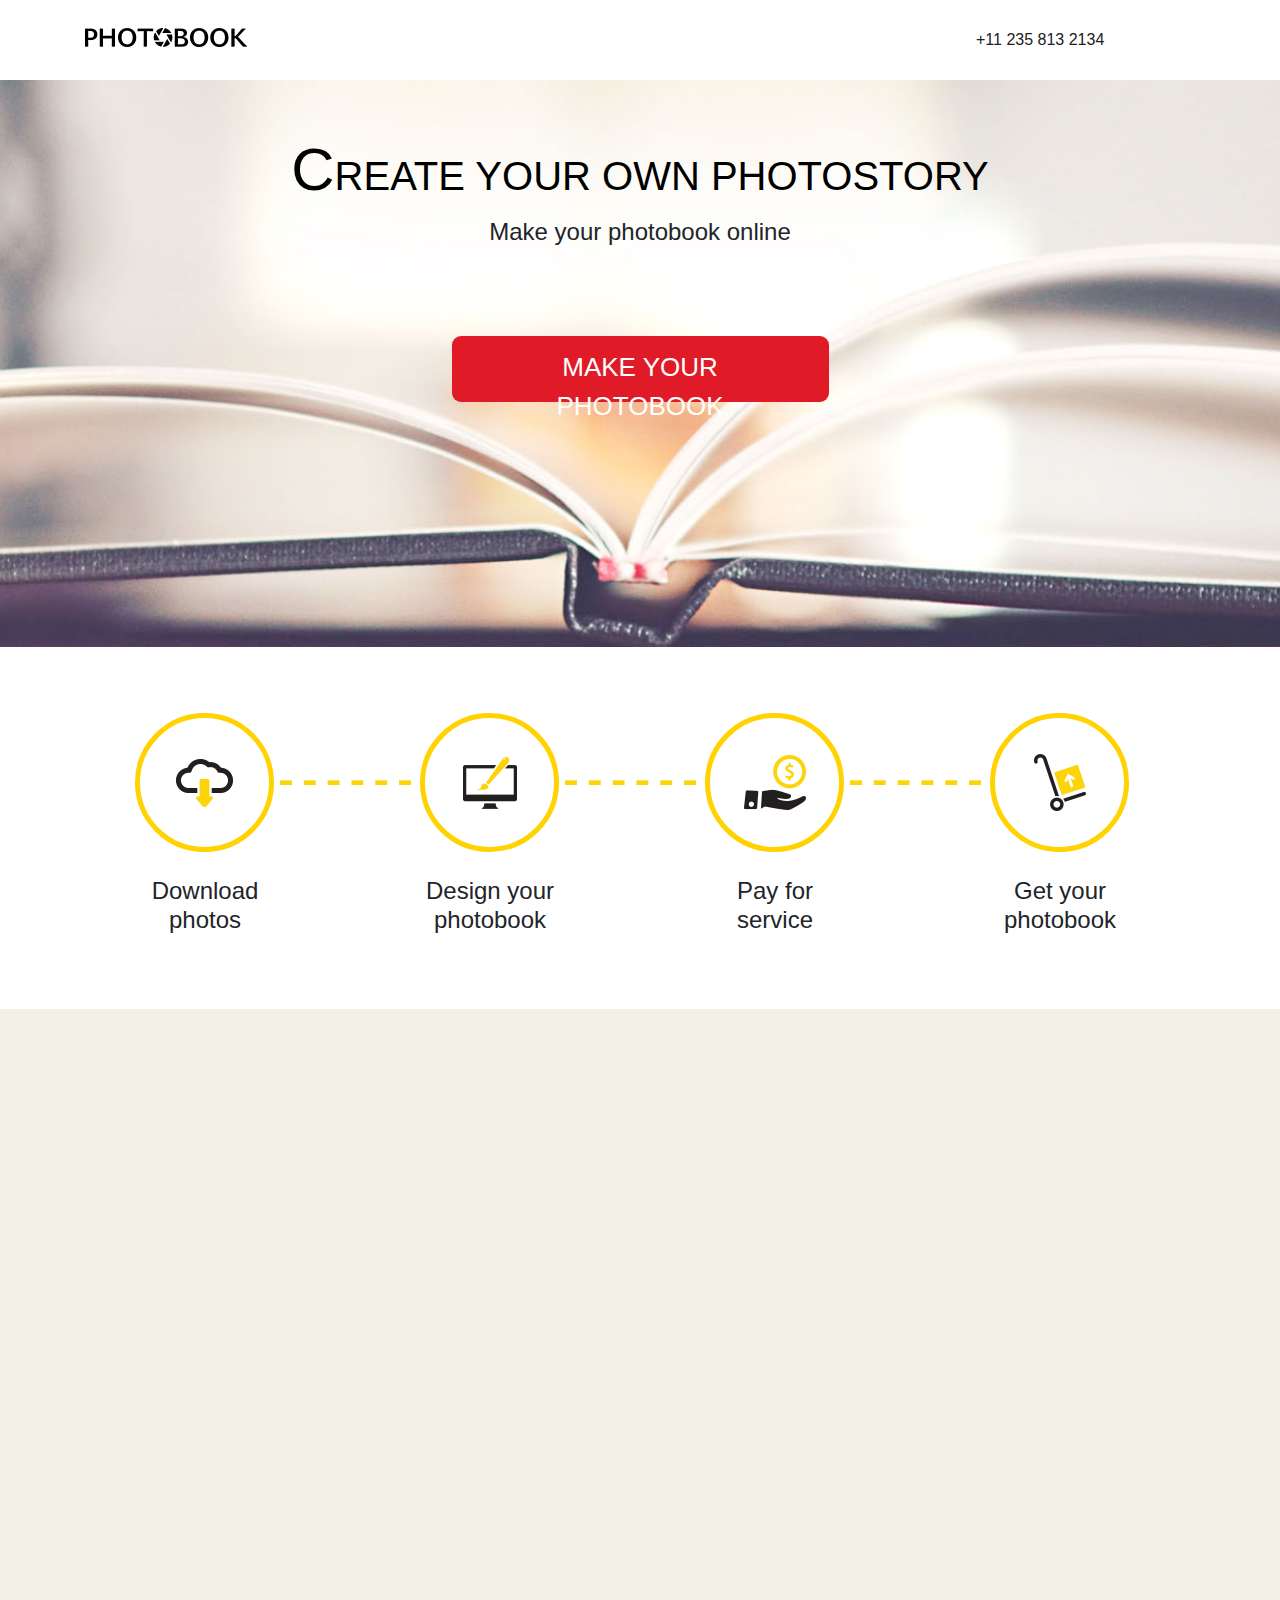
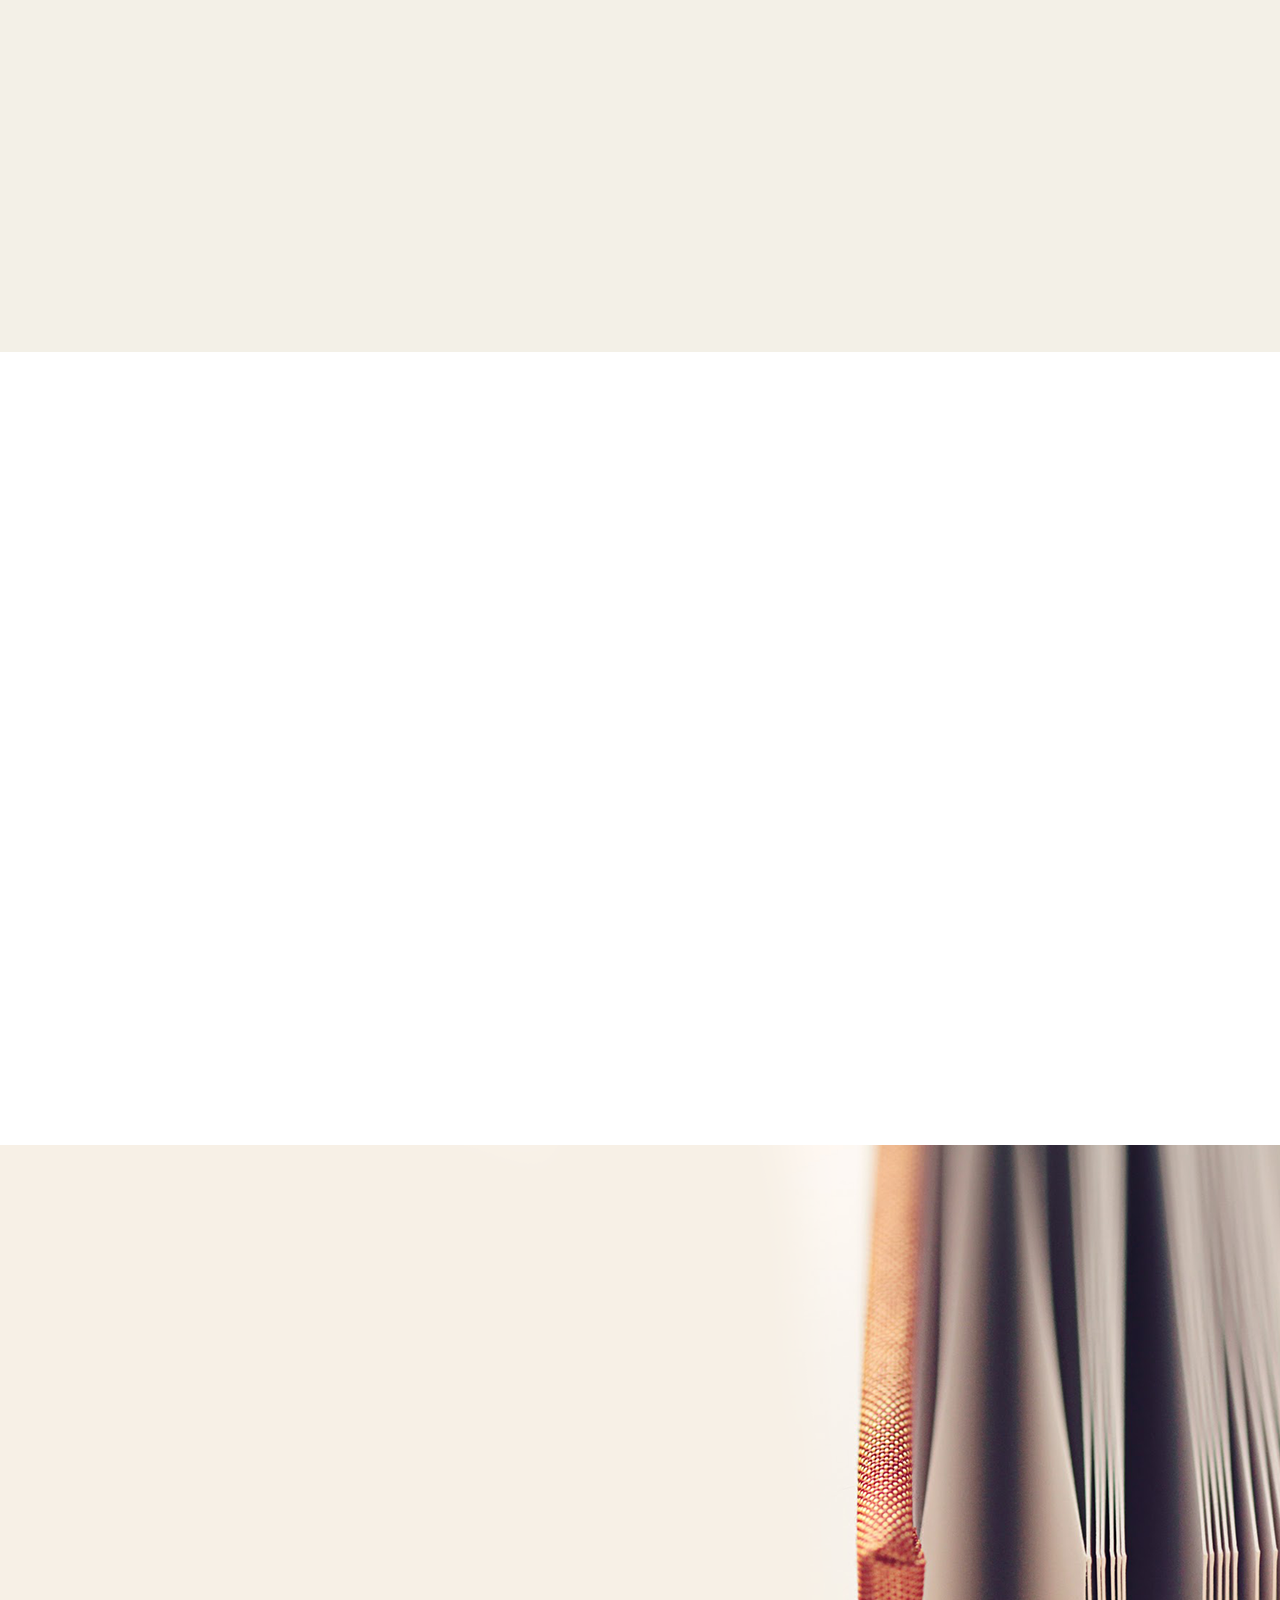
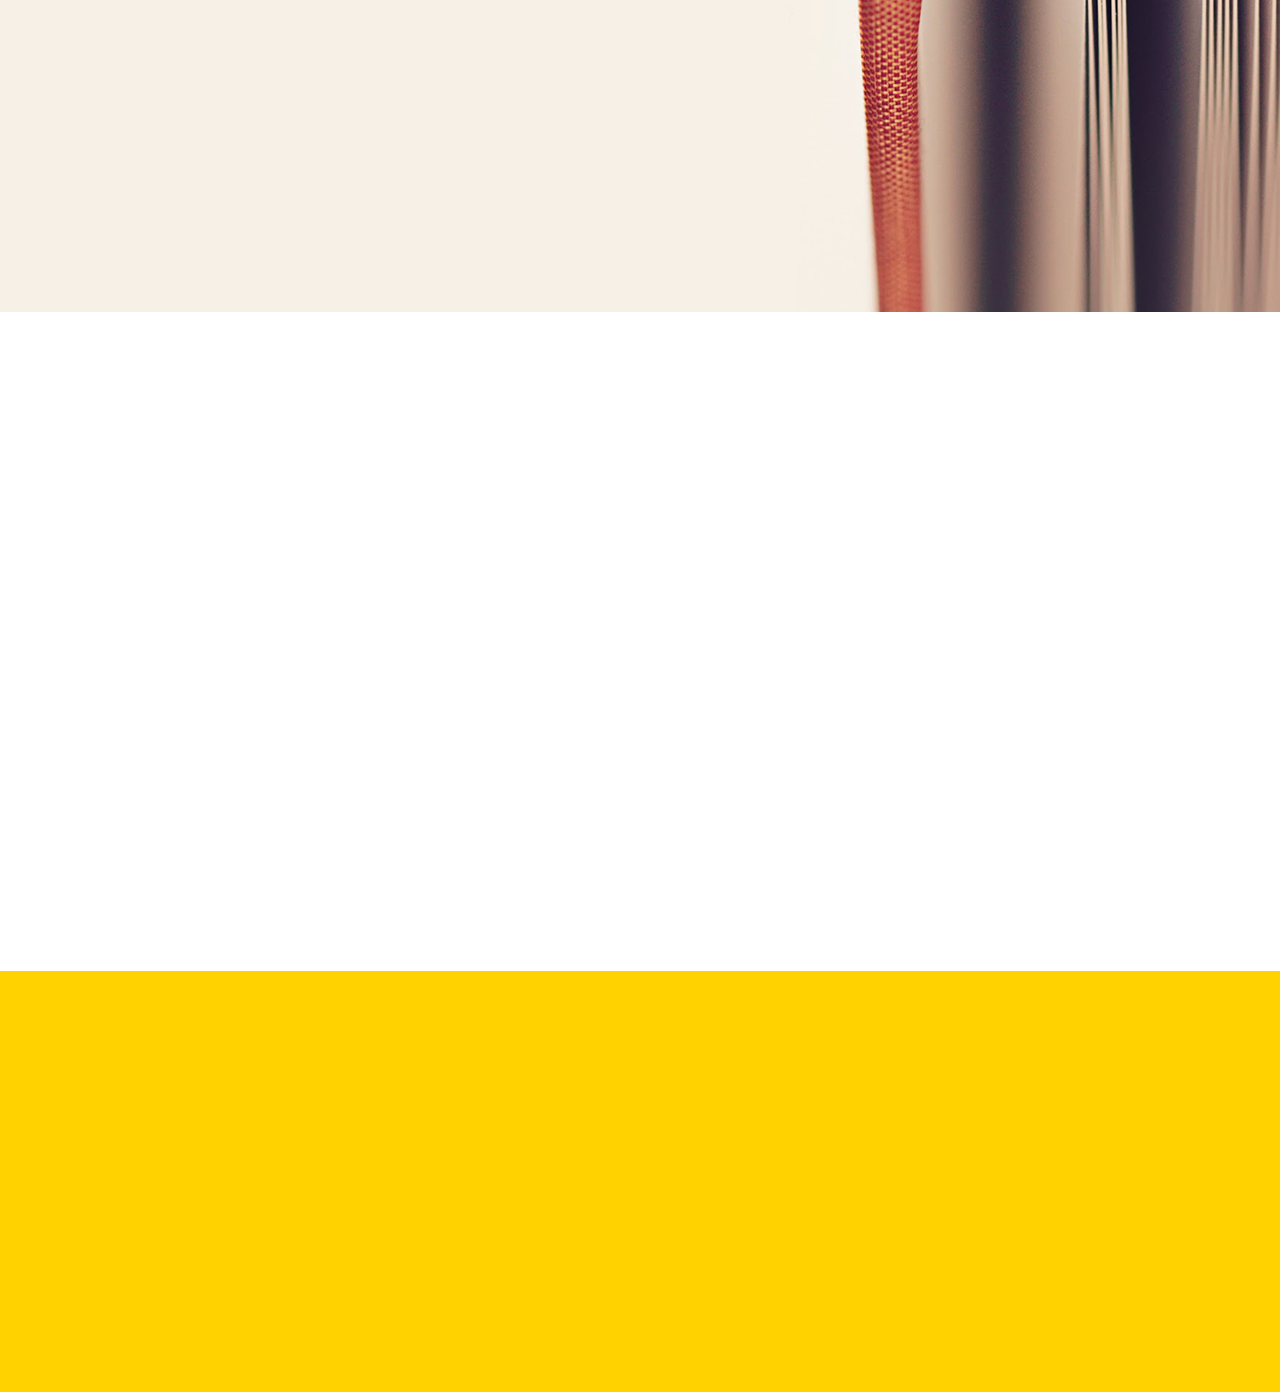
<file: photobook/index.html>
<!DOCTYPE html>
<html lang="en">

<head>
    <meta charset="UTF-8">
    <meta name="viewport" content="width=device-width, initial-scale=1.0">
    <meta http-equiv="X-UA-Compatible" content="ie=edge">
    <title>Photobook</title>
    <link rel="stylesheet" href="css/font-awesome.min.css">
    <link rel="stylesheet" href="css/bootstrap-reboot.min.css">
    <link rel="stylesheet" href="css/bootstrap.min.css">
    <link rel="stylesheet" href="css/style.css">
    <link rel="stylesheet" href="css/media.css">
    <link rel="stylesheet" href="css/animate.css">
</head>

<body>
    <nav>
        <div class="container">
            <div class="row">
                <div class="col-xl-3 col-lg-3 col-md-3 offset-md-0">
                    <div class="logo wow fadeInLeft" data-wow-duration="2s">
                        <img src="img/logo.png" alt="">
                    </div>
                </div>
                <div class=" col-xl-3  col-lg-3 col-md-4  offset-xl-6 offset-lg-6 offset-md-5">
                    <div class="num wow fadeInRight" data-wow-duration="2s">
                        <a href="">+11 235 813 2134</a>
                    </div>
                </div>
            </div>
        </div>
    </nav>
    <header>
        <div class="container">
            <div class="row text-center">
                <div class="col-xl-12">
                    <h1 class="header-title wow flipInX" data-wow-delay="1.7s"><span>C</span>reate your own photostory</h1>
                    <p class="header-subtitle wow flipInX" data-wow-delay="2.1s">Make your photobook online</p>
                    <button class="header-btn wow zoomIn" data-wow-delay="2.7s"><a href=""></a>Make your photobook</button>
                </div>
            </div>
        </div>
    </header>
    <section class="option">   
    <div class="container">
            <div class="row">
                <div class="col-xl-3 col-lg-3 col-md-6 col-sm-6 col-12">
                    <div class="option-card  wow bounceInDown" data-wow-delay="0.1">
                        <img src="img/icon-1.png" alt="">
                        <img data-wow-delay="5.5s" class="line wow fadeInDown" src="img/icon-line.png" alt="">
                    </div>
                    <h2 class="wow flipInY" data-wow-delay="0.9s">Download 
                        photos</h2>
                </div>
                <div class="col-xl-3 col-lg-3 col-md-6 col-sm-6 col-12">
                    <div class="option-card  line-not wow bounceInDown" data-wow-delay="1.7s">
                        <img src="img/icon-2.png" alt="">
                        <img data-wow-delay="6.7s" class="line wow fadeInDown" src="img/icon-line.png" alt="">
                    </div>
                    <h2 class="wow flipInY" data-wow-delay="2.5s">Design your
                        photobook</h2>
                </div>
                <div class="col-xl-3 col-lg-3 col-md-6 col-sm-6 col-12">
                    <div class="option-card  line-top wow bounceInDown" data-wow-delay="3.3s">
                        <img src="img/icon-3.png" alt="">
                        <img data-wow-delay="7.7s" class="line wow fadeInDown" src="img/icon-line.png" alt="">
                    </div>
                    <h2 class="wow flipInY" data-wow-delay="4.1s">Pay
                        for service</h2>
                </div>
                <div class="col-xl-3 col-lg-3 col-md-6 col-sm-6 col-12">
                    <div class="option-card line-top wow bounceInDown" data-wow-delay="4.9s">
                        <img src="img/icon-4.png" alt="">
                    </div>
                    <h2 class="wow flipInY" data-wow-delay="5.7s">Get your
                        photobook</h2>
                </div>
            </div>
        </div>
    </section>
    <section class="advan">
        <h2 class="wow flipInX"><span>A</span>dvantage</h2>
        <div class="container">
            <div class="row text-center">
                <div class="col-xl-4 col-lg-4 col-md-12">
                    <div class="advan-card wow">
                        <img class="wow fadeInDown" data-wow-delay="0.4s" src="img/img-1.png" alt="">
                        <h3 class="advan-title wow flipInY" data-wow-delay="1s">Import photos <br>
                            from your social networks</h3>
                        <p class="advan-subtitle wow jackInTheBox" data-wow-delay="1.6s"> Lorem ipsum dolor sit amet, consectetur <br> adipisicing elit, sed do
                            eiusmod tempor <br> incididunt modi tempora</p>
                    </div>
                </div>
                <div class="col-xl-4 col-lg-4 col-md-12">
                    <div class="advan-card wow">
                        <img class="wow fadeInDown" data-wow-delay="0.4s" src="img/img-2.png" alt="">
                        <h3 class="advan-title wow flipInY" data-wow-delay="1s">Photo editing </h3>
                        <p class="advan-subtitle wow jackInTheBox" data-wow-delay="1.6s"> Lorem ipsum dolor sit amet, consectetur <br> adipisicing elit, sed do
                            eiusmod tempor <br> incididunt ut labore et dolore magna <br> aliqua. Ora incidunt ut
                            labore.</p>
                    </div>
                </div>
                <div class="col-xl-4 col-lg-4 col-md-12">
                    <div class="advan-card wow">
                        <img class="wow fadeInDown" data-wow-delay="0.4s" src="img/img-3.png" alt="">
                        <h3 class="advan-title wow flipInY" data-wow-delay="1s">Templates</h3>
                        <p class="advan-subtitle wow jackInTheBox" data-wow-delay="1.6s"> Lorem ipsum dolor sit amet, consectetur <br> adipisicing. Ut enim ad
                            minim, nostrud <br> exercitation ullamco laboris nisi ut <br> aliquip ex commodo.</p>
                    </div>
                </div>
                <div class="col-xl-12">
                    <button class="advan-btn wow zoomIn" data-wow-delay="1.8s"><a href=""></a>Make your photobook</button>
                </div>
            </div>
        </div>
    </section>
    <section class="sol">
        <div class="container">
            <div class="row">
                <div class="col-xl-12 text-center wow flipInX" data-wow-delay>
                    <h2><span>R</span>eady Solutions</h2>
                </div>
                <div class="col-xl-4 col-lg-4 col-md-6 wow fadeIn" data-wow-delay="0.6s">
                    <div class="book">
                        <div class="book-title">
                            <h3><span>L</span>ight <span>B</span>ook</h3>
                        </div>
                        <div class="book-sp">
                            <ul>
                                <li>15×10 cm</li>
                                <li>12 pages</li>
                                <li>binding on the clip</li>
                                <li class="hidden">binding on the clip</li>
                                <li class="hidden">binding on the clip</li>
                            </ul>
                        </div>
                        <h1>129$</h1>
                        <div class="book-subtitle">
                            <a href="">Make Your L<span>ight</span>B<span>ook</span></a>
                        </div>
                    </div>
                </div>
                <div class="col-xl-4 col-lg-4 col-md-6 best wow fadeIn" data-wow-delay="1.2s">
                    <h6>bestseller</h6>
                    <div class="book">
                        <div class="book-title">
                            <h3><span>C</span>lassic <span>B</span>ook</h3>
                        </div>
                        <div class="book-sp">
                            <ul>
                                <li>30×21 cm</li>
                                <li>36 pages</li>
                                <li>binding on the spring</li>
                                <li>fabric cover</li>
                                <li class="hidden">fabric cover</li>
                            </ul>
                        </div>
                        <h1>239$</h1>
                        <div class="book-subtitle">
                            <a href="">Make Your C<span>lassic</span>B<span>ook</span></a>
                        </div>
                    </div>
                </div>
                <div class="col-xl-4 col-lg-4 col-md-12 wow fadeIn" data-wow-delay="1.8s">
                    <div class="book pre">
                        <div class="book-title">
                            <h3><span>P</span>remium <span>B</span>ook</h3>
                        </div>
                        <div class="book-sp">
                            <ul>
                                <li>42×50 cm</li>
                                <li>50 pages</li>
                                <li>50 pages</li>
                                <li>leather cover</li>
                                <li>free shipping</li>
                            </ul>
                        </div>
                        <h1>759$</h1>
                        <div class="book-subtitle">
                            <a href="">Make Your P<span>remium</span>B<span>ook</span></a>
                        </div>
                    </div>
                </div>
            </div>
        </div>
    </section>
    <section class="test">
        <div class="container">
            <div class="row">
                  <div class="col-xl-12 wow flipInX" data-wow-delay="0.3s">
                        <h3><span>T</span>estimonials</h3>
                  </div>
                <div class="col-xl-6 col-lg-6">
                    <div class="test-img">
                        <img class="wow fadeInLeft" data-wow-delay="0.9s" src="img/img-4.png" alt="">
                        <div class="test-author wow fadeInLeft" data-wow-delay="1.5s">
                            <h4><span>J</span>ohn <span>D</span>oe <br>
                            </h4>
                            <h5>Wedding photographer</h5>
                        </div>
                    </div>               
                <div class="test-text wow fadeInLeft" data-wow-delay="2.1s">
                    <p>Lorem ipsum dolor sit amet, consectetur adipisicing elit, sed do eiusmod tempor incididunt ut
                        labore et dolore magna aliqua. Ut enim ad minim veniam, quis nostrud exercitation ullamco
                        laboris nisi ut aliquip ex ea commodo consequat. </p>
                    <p>Duis aute irure dolor in reprehenderit in voluptate velit esse cillum dolore eu fugiat nulla
                        pariatur. Excepteur sint occaecat cupidatat non proident, sunt in culpa qui officia deserunt
                        mollit anim id est laborum. </p>
                </div>                
                    <div class="test-next wow bounceInLeft" data-wow-delay="2.4s">
                        <a href="">Next testimonial</a>                   
                </div>
                <button class="test-btn wow zoomIn" data-wow-delay="2.7s"><a href=""></a>Make your photobook</button>
            </div>
        </div>
        </div>
    </section>
<section class="end">
    <div class="container">
        <div class="row">
            <div class="col-xl-4 col-lg-4 col-md-6">
                <div class="end-card">
                    <div class="card-title wow fadeIn" data-wow-delay="1.2s">
                        <h2><span>T</span>erms</h2>
                    </div>
                    <div class="card-text wow zoomInLeft" data-wow-delay="0.2s">
                        <p>Lorem ipsum dolor sit amet, consectetur adipisicing elit, sed do eiusmod tempor.</p>
                        <p>Duis aute irure dolor in reprehenderit in voluptate velit esse cillum dolore eu fugiat nulla.</p>
                    </div>
                </div>
            </div>
            <div class="col-xl-4 col-lg-4 col-md-6">
                <div class="end-card">
                    <div class="card-title wow fadeIn" data-wow-delay="2.7s">
                        <h2><span>P</span>ayment</h2>
                    </div>
                    <div class="card-text wow zoomInDown" data-wow-delay="1.7s">
                        <h4>Payment methods:</h4>
                        <ul>
                            <li>VISA</li>
                            <li>Master Card</li>
                            <li>PayPal</li>
                            <li>American Express</li>
                        </ul>
                    </div>
                </div>
            </div>
            <div class="col-xl-4 col-lg-4 col-md-12">
                <div class="end-card pre">
                    <div class="card-title wow fadeIn" data-wow-delay="4.2s">
                        <h2><span>S</span>hipping</h2>
                    </div>
                    <div class="card-text wow zoomInRight" data-wow-delay="3.2s">
                        <p>Lorem ipsum dolor sit amet, consectetur adipisicing elit, sed do eiusmod tempor incididunt ut labore et dolore magna aliqua.</p>
                        <a href="">Free shipping for P<span>remium</span>B<span>ook</span></a>
                    </div>
                </div>
            </div>
            <div class="col-xl-12">
                    <button class="end-btn wow zoomIn" data-wow-delay="5s"><a href=""></a>Make your photobook</button>
            </div>
        </div>
    </div>
</section>
<footer>
    <div class="container">
        <div class="row">
            <div class="col-xl-2 col-lg-2 col-md-3 ">
                <div class="about wow fadeInUp" data-wow-delay="0.3s">
                    <a href="">About us</a>
                    <a href="">Careers</a>
                    <a href="">Help</a>
                    <a href="">Press</a>
                </div>
            </div>
            <div class="col-xl-2 col-lg-2 col-md-3 ">
                <div class="about wow fadeInUp" data-wow-delay="0.8s">
                    <a href="">Terms</a>
                    <a href="">Payment</a>
                    <a href="">Shipping</a>
                    <a href="">Contact</a>
                </div>
            </div>
            <div class="col-xl-2 col-lg-2 col-md-3 ">
                <div class="about lcp wow fadeInUp" data-wow-delay="1.5s">
                    <a href="">L<span>ight</span>B<span>ook</span></a>
                    <a href="">C<span>lassic</span>B<span>ook</span></a>
                    <a href="">P<span>remium</span>B<span>ook</span></a>
                </div>
            </div>
            <div class="col-xl-2 col-lg-2 col-md-3  offset-xl-3 offset-lg-2 ">
                <div class="about social wow fadeInUp" data-wow-delay="2.2s">
                    <a href="" class="fb zoomIn" data-wow-delay=""><img src="img/fb.png" alt=""></a>
                    <a href="" class=" zoomIn" data-wow-delay=""><img src="img/vk.png" alt=""></a>
                    <a href="" class=" zoomIn" data-wow-delay=""><img src="img/instagram.png" alt=""></a>
                </div>
            </div>
            <div class="col-xl-12 text-center">
                <div class="copy wow fadeInUp" data-wow-delay="2.5s">
                        <p>� 2017. All rights reserved</p>
                </div>
            </div>
        </div>
    </div>
</footer>





    <script src="js/jquery-3.3.1.slim.min.js"></script>
    <script src="js/popper.min.js"></script>
    <script src="js/bootstrap.min.js"></script>
    <script src="js/wow.min.js"></script>
    <script>
        new WOW().init(); 
    </script>
</body>

</html>
</file>
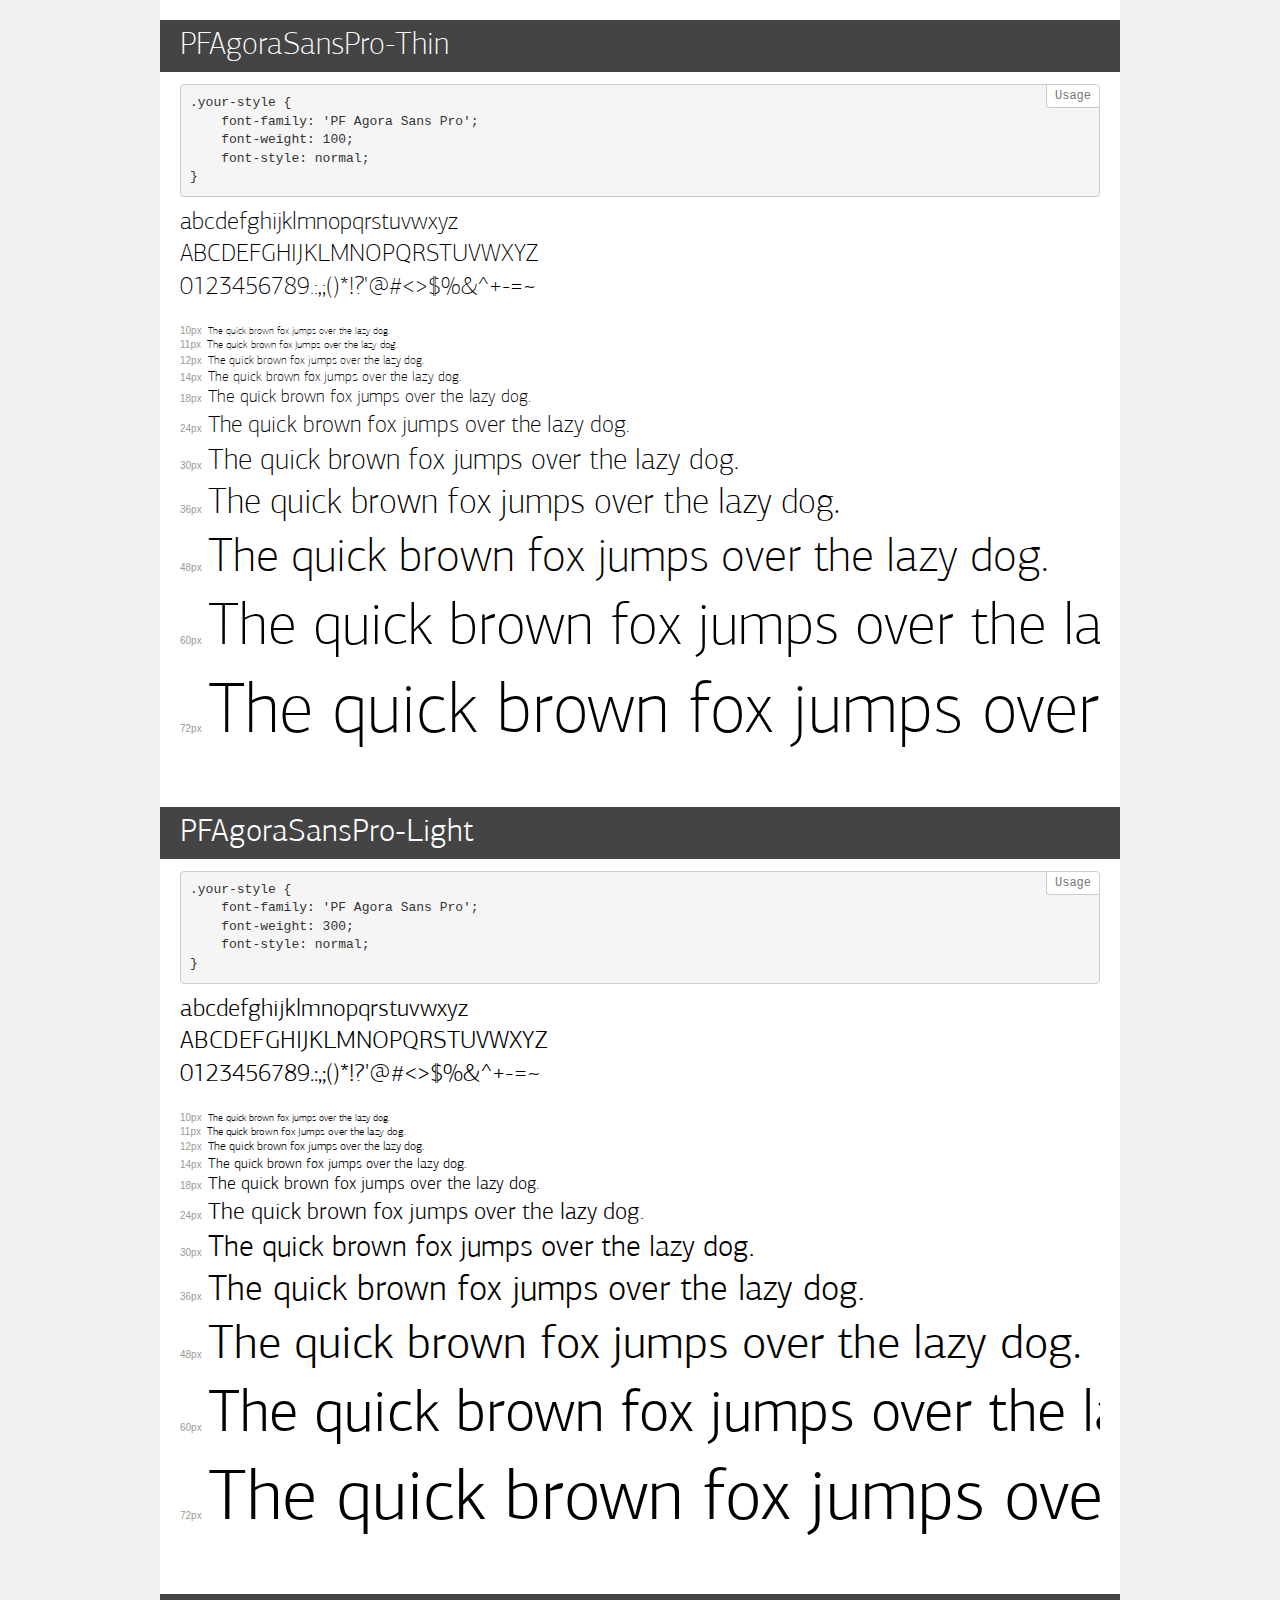
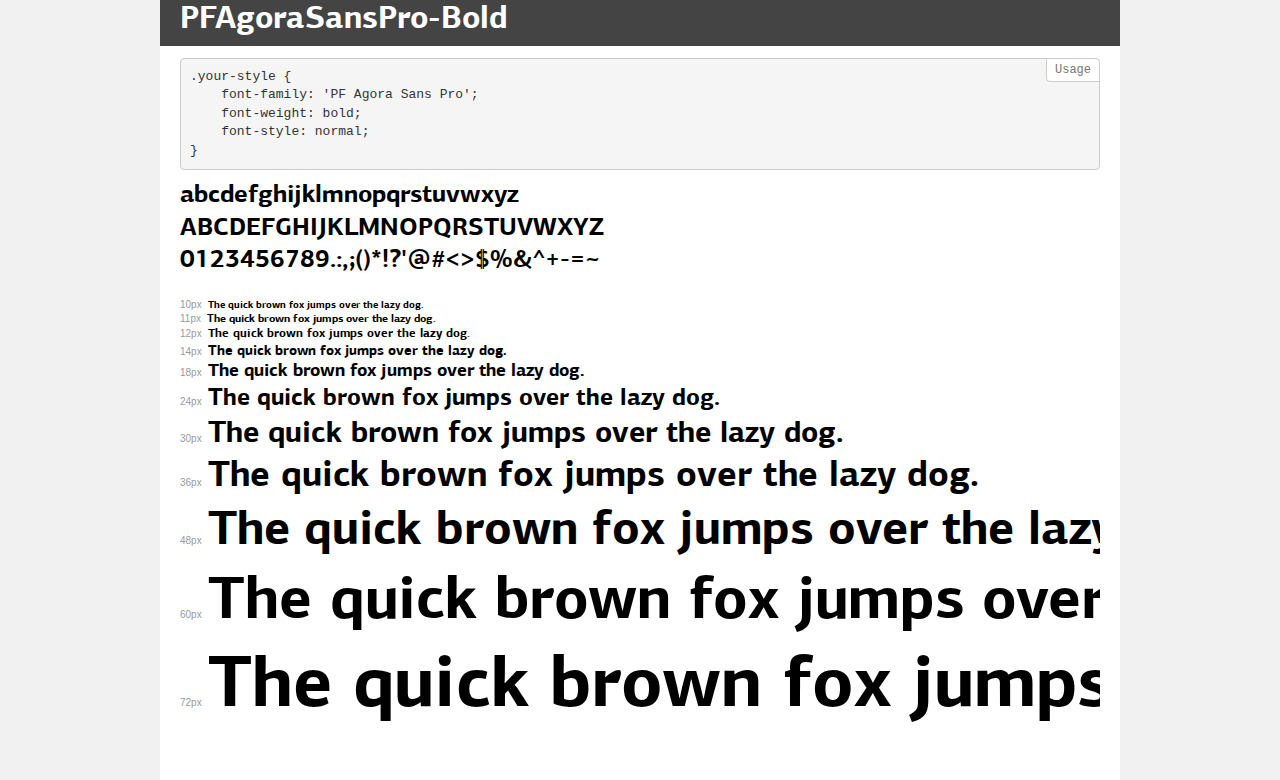
<file: photobook/fonts/demo.html>
<!DOCTYPE html>
<html>
<head>
    <meta charset="utf-8">
    <meta http-equiv="X-UA-Compatible" content="IE=edge">
    <meta name="viewport" content="width=device-width, initial-scale=1">
    <meta name="robots" content="noindex, noarchive">
    <meta name="format-detection" content="telephone=no">
    <title>Transfonter demo</title>
    <link href="stylesheet.css" rel="stylesheet">
    <style>
        /*
        http://meyerweb.com/eric/tools/css/reset/
        v2.0 | 20110126
        License: none (public domain)
        */
        html, body, div, span, applet, object, iframe,
        h1, h2, h3, h4, h5, h6, p, blockquote, pre,
        a, abbr, acronym, address, big, cite, code,
        del, dfn, em, img, ins, kbd, q, s, samp,
        small, strike, strong, sub, sup, tt, var,
        b, u, i, center,
        dl, dt, dd, ol, ul, li,
        fieldset, form, label, legend,
        table, caption, tbody, tfoot, thead, tr, th, td,
        article, aside, canvas, details, embed,
        figure, figcaption, footer, header, hgroup,
        menu, nav, output, ruby, section, summary,
        time, mark, audio, video {
            margin: 0;
            padding: 0;
            border: 0;
            font-size: 100%;
            font: inherit;
            vertical-align: baseline;
        }
        /* HTML5 display-role reset for older browsers */
        article, aside, details, figcaption, figure,
        footer, header, hgroup, menu, nav, section {
            display: block;
        }
        body {
            line-height: 1;
        }
        ol, ul {
            list-style: none;
        }
        blockquote, q {
            quotes: none;
        }
        blockquote:before, blockquote:after,
        q:before, q:after {
            content: '';
            content: none;
        }
        table {
            border-collapse: collapse;
            border-spacing: 0;
        }
        /* common styles */
        body {
            background: #f1f1f1;
            color: #000;
        }
        .page {
            background: #fff;
            width: 920px;
            margin: 0 auto;
            padding: 20px 20px 0 20px;
            overflow: hidden;
        }
        .font-container {
            overflow-x: auto;
            overflow-y: hidden;
            margin-bottom: 40px;
            line-height: 1.3;
            white-space: nowrap;
            padding-bottom: 5px;
        }
        h1 {
            position: relative;
            background: #444;
            font-size: 32px;
            color: #fff;
            padding: 10px 20px;
            margin: 0 -20px 12px -20px;
        }
        .letters {
            font-size: 25px;
            margin-bottom: 20px;
        }
        .s10:before {
            content: '10px';
        }
        .s11:before {
            content: '11px';
        }
        .s12:before {
            content: '12px';
        }
        .s14:before {
            content: '14px';
        }
        .s18:before {
            content: '18px';
        }
        .s24:before {
            content: '24px';
        }
        .s30:before {
            content: '30px';
        }
        .s36:before {
            content: '36px';
        }
        .s48:before {
            content: '48px';
        }
        .s60:before {
            content: '60px';
        }
        .s72:before {
            content: '72px';
        }
        .s10:before, .s11:before, .s12:before, .s14:before,
        .s18:before, .s24:before, .s30:before, .s36:before,
        .s48:before, .s60:before, .s72:before {
            font-family: Arial, sans-serif;
            font-size: 10px;
            font-weight: normal;
            font-style: normal;
            color: #999;
            padding-right: 6px;
        }
        pre {
            display: block;
            position: relative;
            padding: 9px;
            margin: 0 0 10px;
            font-family: Monaco, Menlo, Consolas, "Courier New", monospace !important;
            font-size: 13px;
            line-height: 1.428571429;
            color: #333;
            font-weight: normal !important;
            font-style: normal !important;
            background-color: #f5f5f5;
            border: 1px solid #ccc;
            overflow-x: auto;
            border-radius: 4px;
        }
        pre:after {
            display: block;
            position: absolute;
            right: 0;
            top: 0;
            content: 'Usage';
            line-height: 1;
            padding: 5px 8px;
            font-size: 12px;
            color: #767676;
            background-color: #fff;
            border: 1px solid #ccc;
            border-right: none;
            border-top: none;
            border-radius: 0 4px 0 4px;
            z-index: 10;
        }
        /* responsive */
        @media (max-width: 959px) {
            .page {
                width: auto;
                margin: 0;
            }
        }
    </style>
</head>
<body>
<div class="page">
    <div class="demo" style="font-family: 'PF Agora Sans Pro'; font-weight: 100; font-style: normal;">
        <h1>PFAgoraSansPro-Thin</h1>
        <pre>.your-style {
    font-family: 'PF Agora Sans Pro';
    font-weight: 100;
    font-style: normal;
}</pre>
        <div class="font-container">
            <p class="letters">
                abcdefghijklmnopqrstuvwxyz<br>
ABCDEFGHIJKLMNOPQRSTUVWXYZ<br>
                0123456789.:,;()*!?'@#<>$%&^+-=~
            </p>
            <p class="s10" style="font-size: 10px;">The quick brown fox jumps over the lazy dog.</p>
            <p class="s11" style="font-size: 11px;">The quick brown fox jumps over the lazy dog.</p>
            <p class="s12" style="font-size: 12px;">The quick brown fox jumps over the lazy dog.</p>
            <p class="s14" style="font-size: 14px;">The quick brown fox jumps over the lazy dog.</p>
            <p class="s18" style="font-size: 18px;">The quick brown fox jumps over the lazy dog.</p>
            <p class="s24" style="font-size: 24px;">The quick brown fox jumps over the lazy dog.</p>
            <p class="s30" style="font-size: 30px;">The quick brown fox jumps over the lazy dog.</p>
            <p class="s36" style="font-size: 36px;">The quick brown fox jumps over the lazy dog.</p>
            <p class="s48" style="font-size: 48px;">The quick brown fox jumps over the lazy dog.</p>
            <p class="s60" style="font-size: 60px;">The quick brown fox jumps over the lazy dog.</p>
            <p class="s72" style="font-size: 72px;">The quick brown fox jumps over the lazy dog.</p>
        </div>
    </div>
    <div class="demo" style="font-family: 'PF Agora Sans Pro'; font-weight: 300; font-style: normal;">
        <h1>PFAgoraSansPro-Light</h1>
        <pre>.your-style {
    font-family: 'PF Agora Sans Pro';
    font-weight: 300;
    font-style: normal;
}</pre>
        <div class="font-container">
            <p class="letters">
                abcdefghijklmnopqrstuvwxyz<br>
ABCDEFGHIJKLMNOPQRSTUVWXYZ<br>
                0123456789.:,;()*!?'@#<>$%&^+-=~
            </p>
            <p class="s10" style="font-size: 10px;">The quick brown fox jumps over the lazy dog.</p>
            <p class="s11" style="font-size: 11px;">The quick brown fox jumps over the lazy dog.</p>
            <p class="s12" style="font-size: 12px;">The quick brown fox jumps over the lazy dog.</p>
            <p class="s14" style="font-size: 14px;">The quick brown fox jumps over the lazy dog.</p>
            <p class="s18" style="font-size: 18px;">The quick brown fox jumps over the lazy dog.</p>
            <p class="s24" style="font-size: 24px;">The quick brown fox jumps over the lazy dog.</p>
            <p class="s30" style="font-size: 30px;">The quick brown fox jumps over the lazy dog.</p>
            <p class="s36" style="font-size: 36px;">The quick brown fox jumps over the lazy dog.</p>
            <p class="s48" style="font-size: 48px;">The quick brown fox jumps over the lazy dog.</p>
            <p class="s60" style="font-size: 60px;">The quick brown fox jumps over the lazy dog.</p>
            <p class="s72" style="font-size: 72px;">The quick brown fox jumps over the lazy dog.</p>
        </div>
    </div>
    <div class="demo" style="font-family: 'PF Agora Sans Pro'; font-weight: bold; font-style: normal;">
        <h1>PFAgoraSansPro-Bold</h1>
        <pre>.your-style {
    font-family: 'PF Agora Sans Pro';
    font-weight: bold;
    font-style: normal;
}</pre>
        <div class="font-container">
            <p class="letters">
                abcdefghijklmnopqrstuvwxyz<br>
ABCDEFGHIJKLMNOPQRSTUVWXYZ<br>
                0123456789.:,;()*!?'@#<>$%&^+-=~
            </p>
            <p class="s10" style="font-size: 10px;">The quick brown fox jumps over the lazy dog.</p>
            <p class="s11" style="font-size: 11px;">The quick brown fox jumps over the lazy dog.</p>
            <p class="s12" style="font-size: 12px;">The quick brown fox jumps over the lazy dog.</p>
            <p class="s14" style="font-size: 14px;">The quick brown fox jumps over the lazy dog.</p>
            <p class="s18" style="font-size: 18px;">The quick brown fox jumps over the lazy dog.</p>
            <p class="s24" style="font-size: 24px;">The quick brown fox jumps over the lazy dog.</p>
            <p class="s30" style="font-size: 30px;">The quick brown fox jumps over the lazy dog.</p>
            <p class="s36" style="font-size: 36px;">The quick brown fox jumps over the lazy dog.</p>
            <p class="s48" style="font-size: 48px;">The quick brown fox jumps over the lazy dog.</p>
            <p class="s60" style="font-size: 60px;">The quick brown fox jumps over the lazy dog.</p>
            <p class="s72" style="font-size: 72px;">The quick brown fox jumps over the lazy dog.</p>
        </div>
    </div>
</div>
</body>
</html>
</file>
<file: photobook/css/style.css>
@import"../fonts/stylesheet.css";
nav{
    min-height: 80px;
    background: #fff;
}
.num a{
    font-size: 16px;
    color: #212121;
    text-decoration: none;
}
.num{
    padding: 7px 36px;
    margin-bottom: 10px;
    margin-top: 21px;
    width: 211px;
    height: 37px;
}
nav .logo{
    margin-top: 25px;
}
.num:hover{
    background: #ffd200;
    border-radius: 9px;
    
}
.num a:hover{
    border-bottom: 2px dashed #212121;
}
header{
    min-height: 567px;
    background: url('../img/bg-header.jpg') no-repeat center center ;
    background-size: cover;
    padding-top: 54px;
}
header .header-title{
    font-size: 40px;
    color: #000;
    text-transform: uppercase;
    font-weight: 400;
}
header .header-title span{
    font-size: 60px;
}
header .header-subtitle{
    font-size: 24px;
}
header .header-btn{
    margin-top: 70px;
    border: none;
    outline: none;
    padding: 12px 34px;
    text-transform: uppercase;
    font-size: 26px;
    color: #fff;
    background: #e11a27;
    border-radius: 9px;
    width: 377px;
    height: 66px;
}
button{
outline: none;
padding: 12px 34px;
text-transform: uppercase;
font-size: 26px;
color: #fff;
background: #e11a27;
border-radius: 9px;
transition: 0.6s;
cursor: pointer;
border: 1px solid transparent;
}
button:hover{
    background: transparent;
    border: 1px solid #000;
    color: #000;
}

.option{
    min-height: 362px;
    display: flex;
    align-items: center;
    text-align: center;
    padding-left: 100px;
}
.option h2{
    font-size: 24px;
    width: 140px;
    margin-top: 25px;
}

.option-card{
    display: flex;
    justify-content: center;
    align-items: center;
    border-radius: 50%;
    border: 5px solid #ffd200;
    width: 139px;
    height: 139px;
    position: relative;
    background: #fff;
    z-index: 2;
}
.line{
    position: absolute;
    right: -142px;
}
.advan{
    background: #f3f0e7; 
    min-height: 816px;
    padding: 100px 0;
}
.advan h2{
    text-align: center;
    font-size: 40px;
    color: #000;
    text-transform: uppercase;
    font-weight: 400;
}
.advan h2 span{
    font-size: 60px;
}
.advan-subtitle{
    font-size: 16px;
    margin-top: 25px;
}
.advan-card{
    margin-top: 67px;
}
.advan-title{
    margin-top: 24px;
    font-weight: 400;
}
.advan-btn{
    margin-top: 60px;
}
.sol{
    padding: 100px 0;
    min-height: 729px;
}
.sol h2{
    font-size: 40px;
    text-transform: uppercase;
    font-weight: 400;
}
.sol h2 span{
    font-size: 60px;
}
.hidden{
    visibility: hidden;
}
.book{
    min-height: 419px;
    width: 313px;
    border: 6px solid #ffd200;
    border-radius: 8px;
}
.best-top{
    min-height: 419px;
    width: 313px;
    border: 6px solid #ffd200;
    border-radius: 8px;
}
.book-title{
    height: 116px;
    width:100%;
    background: #ffd200;
    padding-left: 55px;
    padding-top: 35px;
    text-transform: uppercase;
}
.book-title h3{
    font-size: 27px;
    font-weight: 400;
}
.book-title span{
    font-size: 36px;
}
.best{
    background: url('../img/best.png')no-repeat;
    background-position: 75px 39px;
    position: relative;
}
.best h6{
    margin-top: 43px;
    margin-left: 104px;
    text-transform: uppercase;
    font-size: 18px;
    color: #e11a27;
    position: absolute;
    font-weight: bold;
}

.book-sp ul{
 list-style: url('../img/check.png');
 margin-top: 20px;
margin-left: 12px;
line-height: 30px;
}
.book{
    margin-top: 61px;
}
.book-subtitle{
    height: 51px;
    width: 100%;
    background: #ffd200;
    text-align: center;
    padding-top: 12px;
}
.book-subtitle a{
    color: #000;
    font-size: 21px;
    font-weight: 500;
}
.book-subtitle a:hover{
    text-decoration: none;
}
.book-subtitle span{
    font-weight: 400;
}
.book h1{
    font-size: 60px;
    margin-left: 90px;
    margin-bottom: 15px;
    
}
.best-top h1{
    font-size: 60px;
    margin-left: 90px;
    margin-bottom: 15px;
    
}
.test{
    background: url('../img/bg-book.png');
    min-height: 767px;
}
.test h3{
    font-size: 40px;
    font-weight: 400;
    text-transform: uppercase;
    margin-top: 20px;
}
.test h3 span {
    font-weight: 500;
    font-size: 60px;

}
.test-img{
    display: flex;
    margin-top: 30px;
}
.test-author{
    margin-left: 24px;
    margin-top: 50px;
}
.test-author h4{
    font-size: 22px;
    text-transform: uppercase;
    font-weight: 400;
    margin-left: 20px;
}
.test-author h4 span{
    font-size: 30px;
    font-weight: 500;
}
.test h5{
    font-size: 18px;
}
.test-text{
    margin-top: 23px;
    font-size: 18px;
    font-weight: 500;
}
.test-next{
    margin-top: 20px;
    margin-right: 30px;
    text-align: right;
    background: url('../img/arrow.png')no-repeat;
    background-position: right center;

}
.test-next a{
    font-size: 16px;
    font-weight: 100;
    color: #000;
    margin-right: 32px;
}
.test-next a:hover{
    text-decoration: none;
}
a:hover{
    text-decoration: none;
}
.test-btn{
    display: block;
    margin: 0 auto;
    margin-top: 75px;
    
}
.end{
    padding: 100px 0;
    min-height: 659px;
}
.end-card{
    width: 314px;
    border-radius: 8px;
}
.card-title{
    width: 100%;
    height: 65px;
    text-align: center;
    background: #ffd200;
padding-top: 10px;
border-radius: 8px;
}
.card-title h2{
    font-size: 27px;
    font-weight: 400;
    text-transform: uppercase;
}
.card-title span{
    font-size: 36px;
}
.card-text{
    width: 100%;
    height: 236px;
    background: #f7f0e6;
    border-radius: 8px;
    padding-left: 30px;
    padding-top: 30px;
}
.card-text p{
    width: 230px;
    font-size: 16px;
}
.end-btn{
    margin: 0 auto;
    margin-top: 75px;
    display: block;
}
.card-text h4{
    margin-left: 20px;
    font-size: 16px;
    font-weight: 400;
}
.card-text ul{
    font-size: 17px;
}
.card-text a{
    font-size: 16px;
    color: #e11a27;
}
.card-text a span{
    text-transform: uppercase;
    font-size: 13px;
}
footer{
    padding: 50px 0;
    min-height: 377px;
    background: #ffd200;
}
.about a{
    display: block;
    color: #000;
    line-height: 33px;
    font-size: 17px;
}
.social a{
    display: inline;
    margin-left: 16px;
}
.about{
    border-top: 1px solid#000;
    padding-top: 30px;
}
.copy{
    margin-top: 118px;
}
</file>
<file: photobook/css/media.css>
@media (max-width: 1199.98px) {
  .book{
      width: 290px;
  }
  .best-top{
      width: 290px;
  }
  .best{
      background-position: 67px 39px;
  }
  .best h6{
      margin-left: 96px;
  }
  .book h1{
      margin-left: 70px;
  }
  .best-top h1{
      margin-left: 70px;
  }
  button{
      font-size: 21px;
  }
  .end-card{
      width: 300px;
  }
  .option{
      padding-left: 0;
  }

}

@media (max-width: 991.98px) {
    .pre{
        margin: 0 auto;
        margin-top: 50px;
    }
    .line::after{
        content: none;
    }
    .option{
        padding: 50px 0; 
    }
    .line::after{
        right: -130px;
    }
    .line-top{
        margin-top: 30px;
    }
    .option-card{
        margin: 0 auto;
    }
    .option h2{
        margin: 0 auto;
    }
    .option .line-top{
        margin-top: 30px;
    }
    
}

@media (max-width: 767.98px) {
  .logo{
      text-align: center;
  }
  .logo img{
      width: 230px;
  }
    .num{
        margin: 0 auto;
        margin-top: 30px;
        margin-bottom: 10px;
    }
    header .header-title{
        font-size: 35px;
        margin-top: 100px;
    }
    header .header-subtitle{
        font-size: 17px;
    }
    header .header-btn{
        margin-top: 50px;
        font-size: 21px;
        width: 340px;
        height: 60px;
    }
    button{
        margin-top: 50px;
        font-size: 21px;
        width: 340px;
        height: 60px;
    }
    .book{
        margin: 0 auto;
        margin-top: 50px;
    }
    .best-top{
        margin: 0 auto;
        margin-top: 50px;
    }
    .best{
        background-position: 170px 29px;
    }
    .best h6{
        margin-left: 197px;
        margin-top: 30px;
    }
    .end-card{
        margin: 0 auto;
        margin-top: 50px;
    }
    .end{
        padding: 50px 0;
    }
    .about{
        text-align: center;
        margin-top: 50px;
    }
    .line::after{
        content: none;
    }

    .option-card{
        margin-top: 30px;
    }
    .option-card{
        margin: 0 auto;
    }
}

@media (max-width: 575.98px) {
    .logo img{
        width: 162px;
    }
    header .header-btn{
        font-size: 15px;
        width: 250px;
        height: 50px;
    }
    button{
        font-size: 15px;
        width: 250px;
        height: 50px;
    }
    .advan h2{
        font-size: 43px;
    }
    .best{
        background: none;
    }
    .best h6{
        display: none;
    }
    .option-card{
        margin: 0 auto;
    }
    .line-not{
        margin-top: 30px;
    }
    .test-btn{
        margin-bottom: 30px;
    }
}
</file>
<file: photobook/fonts/stylesheet.css>
@font-face {
    font-family: 'PF Agora Sans Pro';
    src: url('PFAgoraSansPro-Thin.woff2') format('woff2'),
        url('PFAgoraSansPro-Thin.woff') format('woff');
    font-weight: 100;
    font-style: normal;
}

@font-face {
    font-family: 'PF Agora Sans Pro';
    src: url('PFAgoraSansPro-Light.woff2') format('woff2'),
        url('PFAgoraSansPro-Light.woff') format('woff');
    font-weight: 300;
    font-style: normal;
}

@font-face {
    font-family: 'PF Agora Sans Pro';
    src: url('PFAgoraSansPro-Bold.woff2') format('woff2'),
        url('PFAgoraSansPro-Bold.woff') format('woff');
    font-weight: bold;
    font-style: normal;
}
</file>
